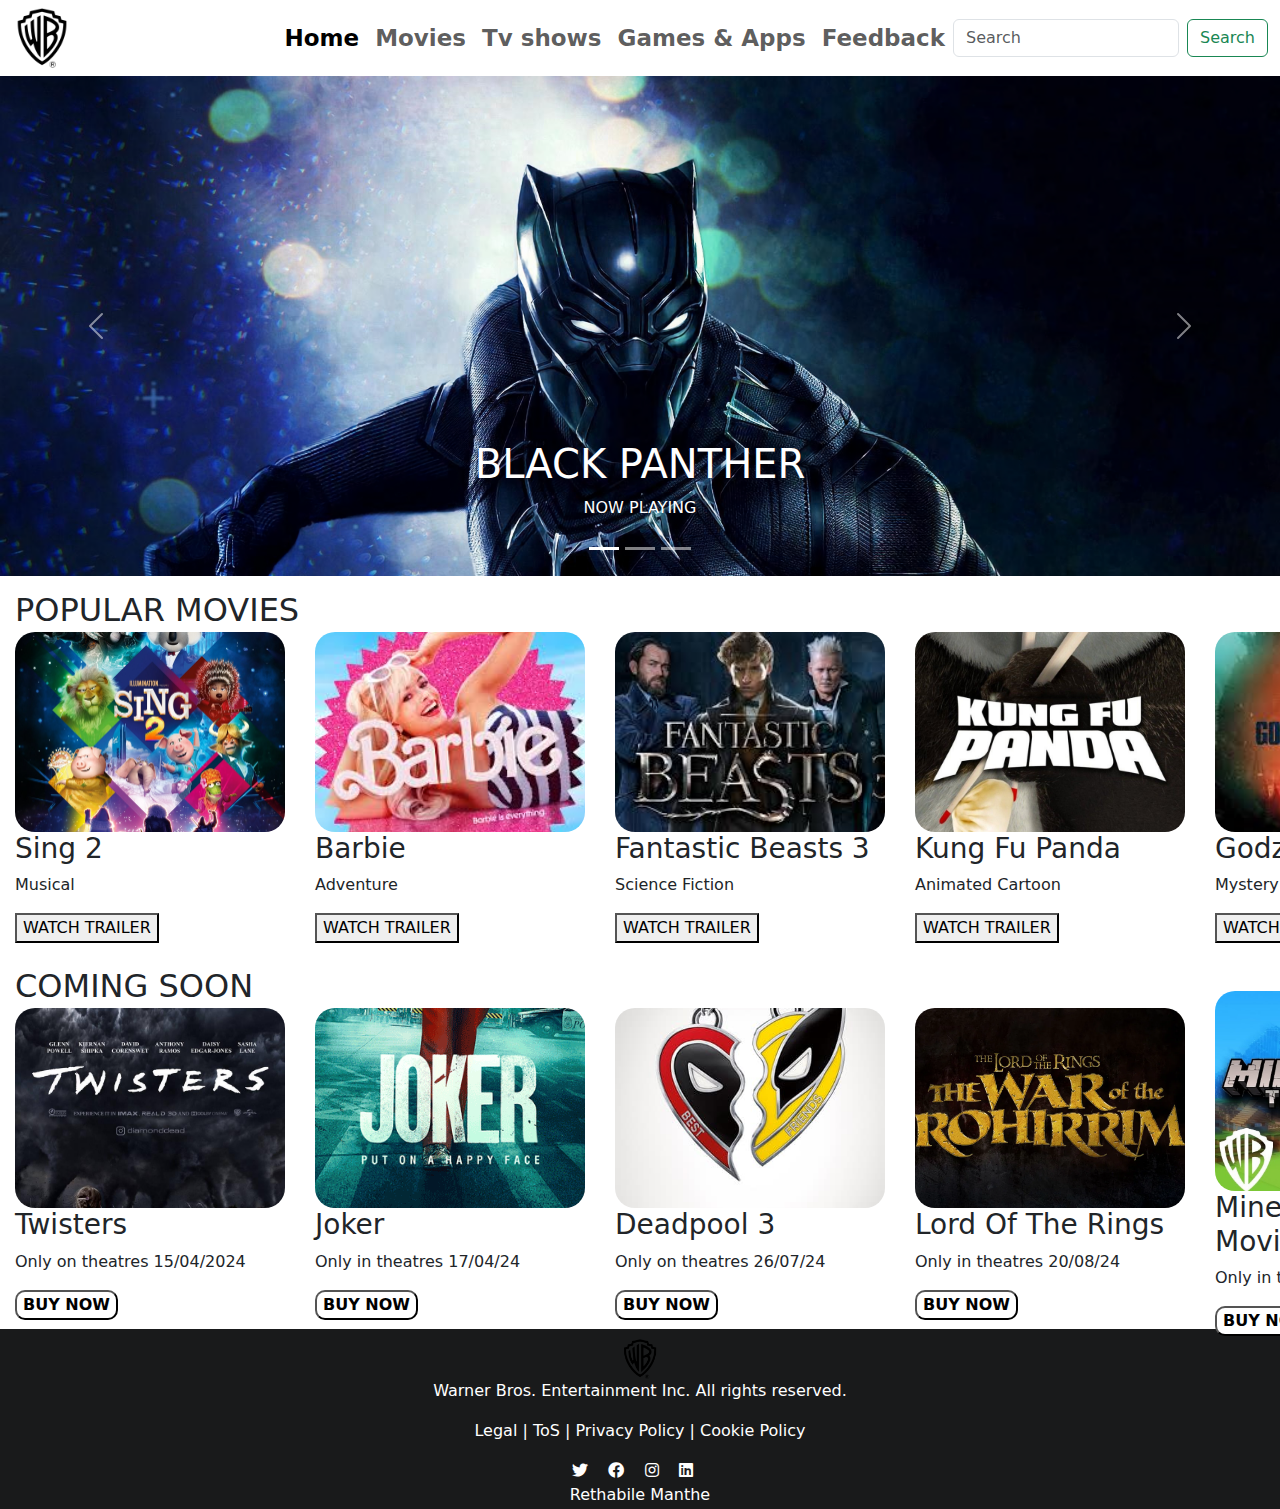
<file: index.html>
<!DOCTYPE html>
<html lang="en">
<head>
    <meta charset="UTF-8">
    <meta name="viewport" content="width=device-width, initial-scale=1.0">
    <title>Warner Bros</title>
    <link rel="stylesheet" href="style.css">
    <link href="https://cdn.jsdelivr.net/npm/bootstrap@5.3.3/dist/css/bootstrap.min.css" rel="stylesheet" integrity="sha384-QWTKZyjpPEjISv5WaRU9OFeRpok6YctnYmDr5pNlyT2bRjXh0JMhjY6hW+ALEwIH" crossorigin="anonymous">
    <link rel="stylesheet" href="https://cdnjs.cloudflare.com/ajax/libs/font-awesome/5.15.3/css/all.min.css">
 

</head>
<body>
  
    <nav class="navbar navbar-expand-lg ">
        <div class="container-fluid">
            <img src="images/warner-bros-logo-png-transparent.png" alt="" srcset="" style="height: 60px; width: 60px;">
            
          <button class="navbar-toggler" type="button" data-bs-toggle="collapse" data-bs-target="#navbarNav" aria-controls="navbarNav" aria-expanded="false" aria-label="Toggle navigation">
            <span class="navbar-toggler-icon"></span>
          </button>
          <div class="collapse navbar-collapse" id="navbarNav">
            <ul class="navbar-nav">
              <li class="nav-item">
                <a class="nav-link active" aria-current="page" href="index.html">Home</a>
              </li>
              <li class="nav-item">
                <a class="nav-link" href="movies.html">Movies</a>
              </li>
              <li class="nav-item">
                <a class="nav-link" href="tvshows.html">Tv shows</a>
              </li>
              <li class="nav-item">
                <a class="nav-link" href="games&apps.html">Games & Apps</a>
              </li>
             
              <li class="nav-item">
                <a class="nav-link" href="feedback.html">Feedback</a>
              </li>
            </ul>
            <!-- Search bar -->
            <form class="d-flex">
              <input class="form-control me-2" type="search" placeholder="Search" aria-label="Search">
              <button class="btn btn-outline-success" type="submit">Search</button>
          </form>
            </div>
          </div>
        </div>
      </nav>
           
      <div id="carouselExampleCaptions" class="carousel slide">
        <div class="carousel-indicators">
          <button type="button" data-bs-target="#carouselExampleCaptions" data-bs-slide-to="0" class="active" aria-current="true" aria-label="Slide 1"></button>
          <button type="button" data-bs-target="#carouselExampleCaptions" data-bs-slide-to="1" aria-label="Slide 2"></button>
          <button type="button" data-bs-target="#carouselExampleCaptions" data-bs-slide-to="2" aria-label="Slide 3"></button>
        </div>
        <div class="carousel-inner">
          <div class="carousel-item active">
            <img src="images/black-banner.png" class="d-block w-100"  alt="...">
            <div class="carousel-caption d-none d-md-block">
              <h1>BLACK PANTHER</h1>
              <p>NOW PLAYING</p>
            </div>
          </div>
          <div class="carousel-item">
            <img src="images/15808.jpg" class="d-block w-100"  alt="...">
            <div class="carousel-caption d-none d-md-block">
              <h1>DUNE</h1>
              <p>COMING SOON</p>
            </div>
          </div>
          <div class="carousel-item">
            <img src="images/wanda-banner.jpg" class="d-block w-100"  alt="...">
            <div class="carousel-caption d-none d-md-block">
              <h1>WANDA VISION</h1>
              <p>ONLY IN THEATRES 15/05/24</p>
            </div>
          </div>
        </div>
        <button class="carousel-control-prev" type="button" data-bs-target="#carouselExampleCaptions" data-bs-slide="prev">
          <span class="carousel-control-prev-icon" aria-hidden="true"></span>
          <span class="visually-hidden">Previous</span>
        </button>
        <button class="carousel-control-next" type="button" data-bs-target="#carouselExampleCaptions" data-bs-slide="next">
          <span class="carousel-control-next-icon" aria-hidden="true"></span>
          <span class="visually-hidden">Next</span>
        </button>
      </div>
      
      <div class="movie-list-container">
        <h2 class="movie-list-title">POPULAR MOVIES</h2>
        <div class="movie-list-wrapper">
         
            <div class="movie-list">
            <div class="movie-list-item">
              <img class="movie-list-item-img" src="images/sing2.jpg" alt="">
              <span class="movie-list-item-title"><h3>Sing 2</h3></span>
              <p class="movie-list-item-desc">Musical</p>
              <button onclick="document.location='https://youtu.be/EPZu5MA2uqI'">WATCH TRAILER</button>
            </div>
            <div class="movie-list-item">
              <img class="movie-list-item-img" src="images/barbie.jpeg" alt="">
              <span class="movie-list-item-title"><h3>Barbie</h3></span>
              <p class="movie-list-item-desc">Adventure</p>
              <button onclick="document.location='https://youtu.be/pBk4NYhWNMM'">WATCH TRAILER</button>
            </div>
            <div class="movie-list-item">
              <img class="movie-list-item-img" src="images/images.jpeg" alt="">
              <span class="movie-list-item-title"><h3>Fantastic Beasts 3</h3></span>
              <p class="movie-list-item-desc">Science Fiction</p>
              <button onclick="document.location='https://youtu.be/Y9dr2zw-TXQ'">WATCH TRAILER</button>
            </div>
            <div class="movie-list-item">
              <img class="movie-list-item-img" src="images/kungfu.jpg" alt="">
              <span class="movie-list-item-title"><h3>Kung Fu Panda</h3></span>
              <p class="movie-list-item-desc">Animated Cartoon</p>
              <button onclick="document.location='https://youtu.be/_inKs4eeHiI'">WATCH TRAILER</button>
            </div>
            
            <div class="movie-list-item">
              <img class="movie-list-item-img" src="images/zillavskong.jpeg" alt="">
              <span class="movie-list-item-title"><h3>Godzilla vs Kong</h3></span>
              <p class="movie-list-item-desc">Mystery</p>
              <button onclick="document.location='https://youtu.be/odM92ap8_c0'">WATCH TRAILER</button>
            </div>
            <div class="movie-list-item">
              <img class="movie-list-item-img" src="images/wonka2.jpg" alt="">
              <span class="movie-list-item-title"><h3>Wonka</h3></span>
              <p class="movie-list-item-desc">Action</p>
              <button onclick="document.location='https://youtu.be/otNh9bTjXWg'">WATCH TRAILER</button>
            </div>
            </div>
           
            </div>
            </div>

            <div class="movie-list-container">
              <h2 class="movie-list-title">COMING SOON</h2>
              <div class="movie-list-wrapper">
                  <div class="movie-list">
                  <div class="movie-list-item">
                    <img class="movie-list-item-img" src="images/twisters movie.jpeg" alt="">
                    <span class="movie-list-item-title"><h3>Twisters</h3></span>
                    <p class="movie-list-item-desc">Only on theatres 15/04/2024</p>
                    <button class="featured-button">BUY NOW</button>
                  </div>
                  <div class="movie-list-item">
                    <img class="movie-list-item-img" src="images/jokermovie.png" alt="">
                    <span class="movie-list-item-title"><h3>Joker</h3></span>
                    <p class="movie-list-item-desc">Only in theatres 17/04/24</p>
                    <button class="featured-button">BUY NOW</button>
                  </div>
                  <div class="movie-list-item">
                    <img class="movie-list-item-img" src="images/deadpoolandwolverine.jpg" alt="">
                    <span class="movie-list-item-title"><h3>Deadpool 3</h3></span>
                    <p class="movie-list-item-desc">Only on theatres 26/07/24</p>
                    <button class="featured-button">BUY NOW</button>
                  </div>
                  <div class="movie-list-item">
                    <img class="movie-list-item-img" src="images/lord of the rings.webp" alt="">
                    <span class="movie-list-item-title"><h3>Lord Of The Rings</h3></span>
                    <p class="movie-list-item-desc">Only in theatres 20/08/24</p>
                    <button class="featured-button">BUY NOW</button>
                  </div>
                  <div class="movie-list-item">
                    <img class="movie-list-item-img" src="images/minecraft.jpg" alt="">
                    <span class="movie-list-item-title"><h3>Minecraft:The Movie</h3></span>
                    <p class="movie-list-item-desc">Only in theatres 02/03/25</p>
                    <button class="featured-button">BUY NOW</button>
                  </div>
                  <div class="movie-list-item">
                    <img class="movie-list-item-img" src="images/meangirls.png" alt="">
                    <span class="movie-list-item-title"><h3>Mean Girls</h3></span>
                    <p class="movie-list-item-desc">Only in theatres 03/08/24</p>
                    <button class="featured-button">BUY NOW</button>
                  </div>
                  
                  </div>
                  
                  </div>
                  </div>

              
          
             
                        



                 
    <script src="https://cdn.jsdelivr.net/npm/bootstrap@5.3.3/dist/js/bootstrap.bundle.min.js" integrity="sha384-YvpcrYf0tY3lHB60NNkmXc5s9fDVZLESaAA55NDzOxhy9GkcIdslK1eN7N6jIeHz" crossorigin="anonymous"></script>

  </body>

<div class="footer">
  <img src="images/warner-bros-logo-png-transparent.png" alt="logo"><p>Warner Bros. Entertainment Inc. All rights reserved.</p>
  <p>Legal | ToS | Privacy Policy | Cookie Policy</p>
  <div class="footer-icon-container">
      <i class="fab fa-twitter"></i>
      <i class="fab fa-facebook"></i>
      <i class="fab fa-instagram"></i>
      <i class="fab fa-linkedin"></i>
  </div>
  <p>Rethabile Manthe</p>
</html>
</file>
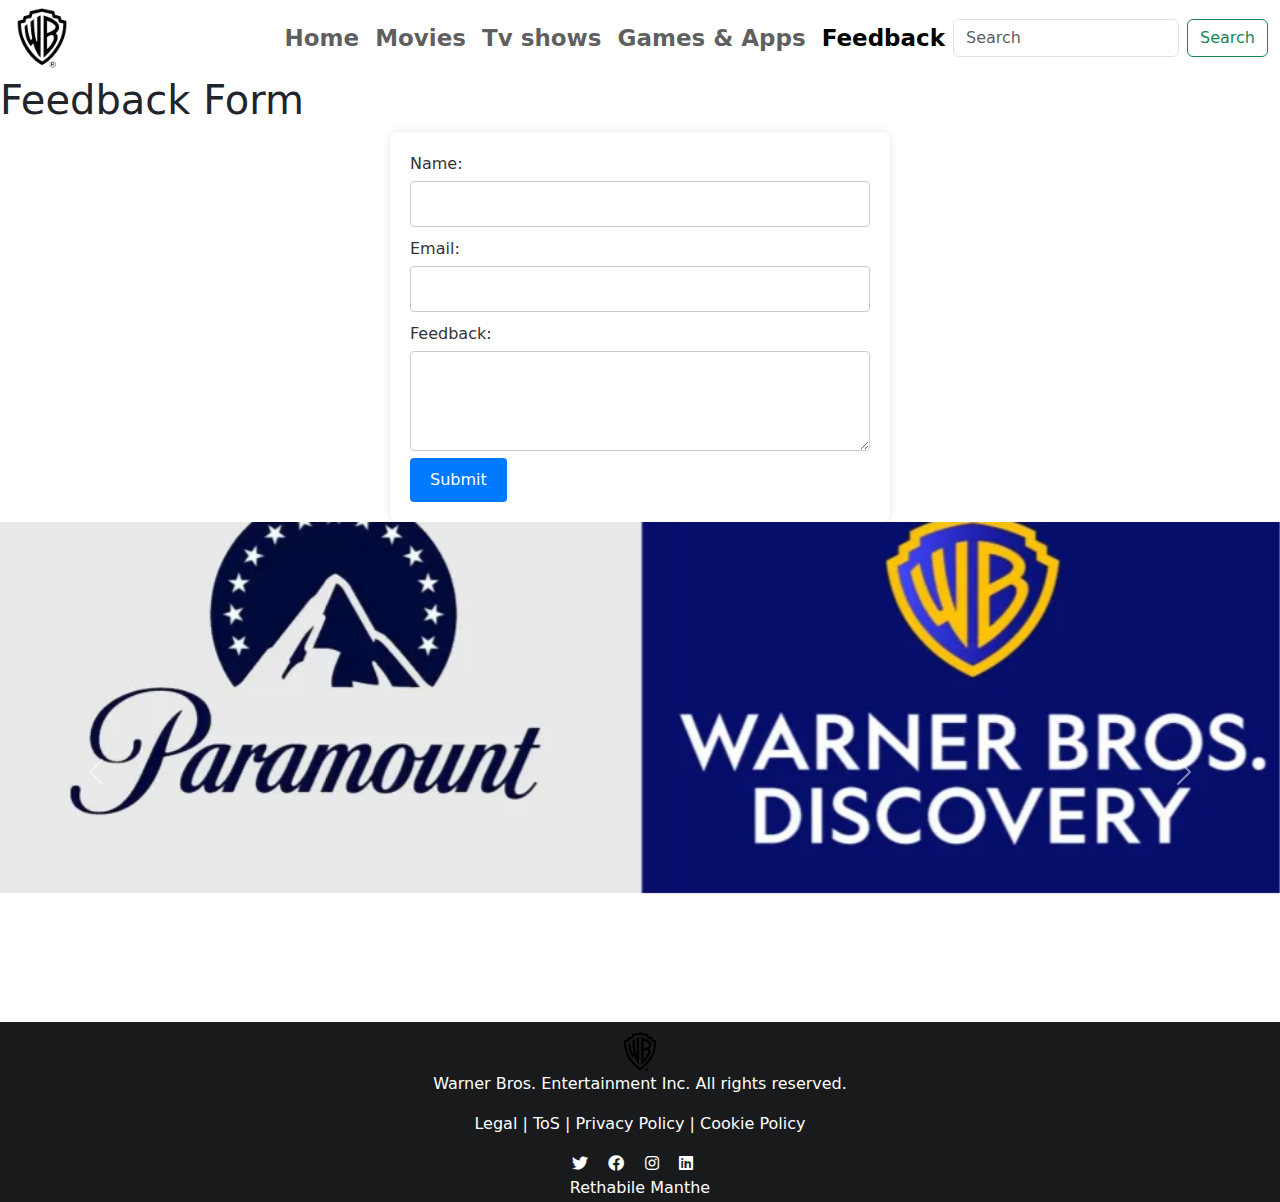
<file: feedback.html>
<!DOCTYPE html>
<html lang="en">
<head>
    <meta charset="UTF-8">
    <meta name="viewport" content="width=device-width, initial-scale=1.0">
    <title>Feedback</title>
    <link rel="stylesheet" href="style.css">
    <link href="https://cdn.jsdelivr.net/npm/bootstrap@5.3.3/dist/css/bootstrap.min.css" rel="stylesheet" integrity="sha384-QWTKZyjpPEjISv5WaRU9OFeRpok6YctnYmDr5pNlyT2bRjXh0JMhjY6hW+ALEwIH" crossorigin="anonymous">
    <link rel="stylesheet" href="https://cdnjs.cloudflare.com/ajax/libs/font-awesome/5.15.3/css/all.min.css">
  </head>
<body>
    <nav class="navbar navbar-expand-lg ">
        <div class="container-fluid">
            <img src="images/warner-bros-logo-png-transparent.png" alt="" srcset="" style="height: 60px; width: 60px;">
          <button class="navbar-toggler" type="button" data-bs-toggle="collapse" data-bs-target="#navbarNav" aria-controls="navbarNav" aria-expanded="false" aria-label="Toggle navigation">
            <span class="navbar-toggler-icon"></span>
          </button>
          <div class="collapse navbar-collapse" id="navbarNav">
            <ul class="navbar-nav">
              <li class="nav-item">
                <a class="nav-link" aria-current="page" href="index.html">Home</a>
              </li>
              <li class="nav-item">
                <a class="nav-link" href="movies.html">Movies</a>
              </li>
              <li class="nav-item">
                <a class="nav-link" href="tvshows.html">Tv shows</a>
              </li>
              <li class="nav-item">
                <a class="nav-link" href="games&apps.html">Games & Apps</a>
              </li>
              
              <li class="nav-item">
                <a class="nav-link active" href="feedback.html">Feedback</a>
              </li>
            </ul>
            <!-- Search bar -->
            <form class="d-flex">
              <input class="form-control me-2" type="search" placeholder="Search" aria-label="Search">
              <button class="btn btn-outline-success" type="submit">Search</button>
          </form>
          </div>
        </div>
      </nav>
      <h1>Feedback Form</h1>
      <form id="feedback-form" action="submit_feedback.php" method="POST">
          <label for="name">Name:</label><br>
          <input type="text" id="name" name="name" required><br>
  
          <label for="email">Email:</label><br>
          <input type="email" id="email" name="email" required><br>
  
          <label for="feedback">Feedback:</label><br>
          <textarea id="feedback" name="feedback" rows="4" required></textarea><br>
  
          <input type="submit" value="Submit">
      </form>
      <div id="carouselExampleCaptions" class="carousel slide">
        <div class="carousel-indicators">
          <button type="button" data-bs-target="#carouselExampleCaptions" data-bs-slide-to="0" class="active" aria-current="true" aria-label="Slide 1"></button>
          <button type="button" data-bs-target="#carouselExampleCaptions" data-bs-slide-to="1" aria-label="Slide 2"></button>
          <button type="button" data-bs-target="#carouselExampleCaptions" data-bs-slide-to="2" aria-label="Slide 3"></button>
        </div>
        <div class="carousel-inner">
          <div class="carousel-item active">
            <img src="images/Warner-Bros-Discovery-Paramount-Global.png" class="d-block w-100"  alt="...">
            <div class="carousel-caption d-none d-md-block">
             
            </div>
          </div>
          <div class="carousel-item">
            <img src="images/WB...png" class="d-block w-100"  alt="...">
            <div class="carousel-caption d-none d-md-block">
              
            </div>
          </div>
          <div class="carousel-item">
            <img src="images/warner-brosSSSSS.webp" class="d-block w-100"  alt="...">
            <div class="carousel-caption d-none d-md-block">
              
            </div>
          </div>
        </div>
        <button class="carousel-control-prev" type="button" data-bs-target="#carouselExampleCaptions" data-bs-slide="prev">
          <span class="carousel-control-prev-icon" aria-hidden="true"></span>
          <span class="visually-hidden">Previous</span>
        </button>
        <button class="carousel-control-next" type="button" data-bs-target="#carouselExampleCaptions" data-bs-slide="next">
          <span class="carousel-control-next-icon" aria-hidden="true"></span>
          <span class="visually-hidden">Next</span>
        </button>
      </div>






    <script src="https://cdn.jsdelivr.net/npm/bootstrap@5.3.3/dist/js/bootstrap.bundle.min.js" integrity="sha384-YvpcrYf0tY3lHB60NNkmXc5s9fDVZLESaAA55NDzOxhy9GkcIdslK1eN7N6jIeHz" crossorigin="anonymous"></script>
</body>
<div class="footer">
  <img src="images/warner-bros-logo-png-transparent.png" alt="logo"><p>Warner Bros. Entertainment Inc. All rights reserved.</p>
  <p>Legal | ToS | Privacy Policy | Cookie Policy</p>
  <div class="footer-icon-container">
      <i class="fab fa-twitter"></i>
      <i class="fab fa-facebook"></i>
      <i class="fab fa-instagram"></i>
      <i class="fab fa-linkedin"></i>
  </div>
  <p>Rethabile Manthe</p>
</html>
</file>
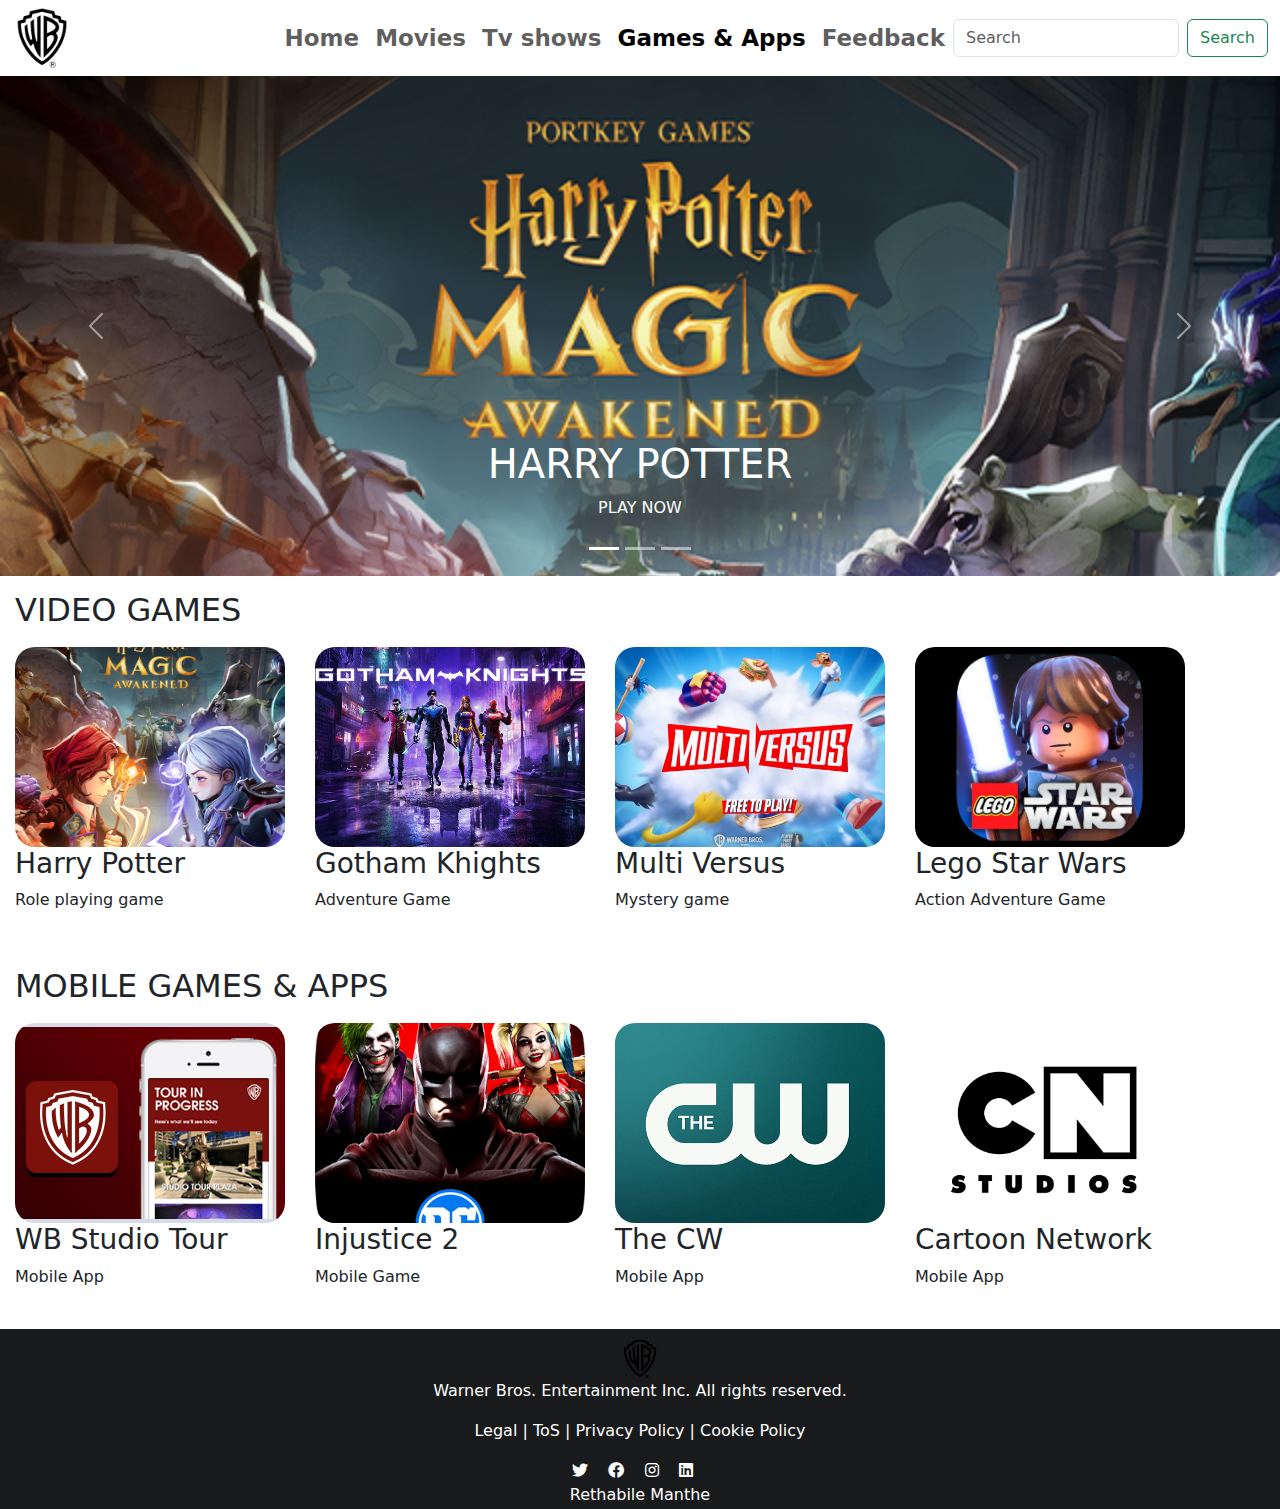
<file: games&apps.html>
<!DOCTYPE html>
<html lang="en">
<head>
    <meta charset="UTF-8">
    <meta name="viewport" content="width=device-width, initial-scale=1.0">
    <title>Games&Apps</title>
    <link rel="stylesheet" href="style.css">
    <link href="https://cdn.jsdelivr.net/npm/bootstrap@5.3.3/dist/css/bootstrap.min.css" rel="stylesheet" integrity="sha384-QWTKZyjpPEjISv5WaRU9OFeRpok6YctnYmDr5pNlyT2bRjXh0JMhjY6hW+ALEwIH" crossorigin="anonymous">
    <link rel="stylesheet" href="https://cdnjs.cloudflare.com/ajax/libs/font-awesome/5.15.3/css/all.min.css">
  </head>
<body>
    <nav class="navbar navbar-expand-lg ">
        <div class="container-fluid">
            <img src="images/warner-bros-logo-png-transparent.png" alt="" srcset="" style="height: 60px; width: 60px;">
          
          <button class="navbar-toggler" type="button" data-bs-toggle="collapse" data-bs-target="#navbarNav" aria-controls="navbarNav" aria-expanded="false" aria-label="Toggle navigation">
            <span class="navbar-toggler-icon"></span>
          </button>
          <div class="collapse navbar-collapse" id="navbarNav">
            <ul class="navbar-nav">
              <li class="nav-item">
                <a class="nav-link" aria-current="page" href="index.html">Home</a>
              </li>
              <li class="nav-item">
                <a class="nav-link" href="movies.html">Movies</a>
              </li>
              <li class="nav-item">
                <a class="nav-link" href="tvshows.html">Tv shows</a>
              </li>
              <li class="nav-item">
                <a class="nav-link active" href="games&apps.html">Games & Apps</a>
              </li>
              
              <li class="nav-item">
                <a class="nav-link" href="feedback.html">Feedback</a>
              </li>
            </ul>
            <!-- Search bar -->
            <form class="d-flex">
              <input class="form-control me-2" type="search" placeholder="Search" aria-label="Search">
              <button class="btn btn-outline-success" type="submit">Search</button>
          </form>
          </div>
        </div>
      </nav>
      <div id="carouselExampleCaptions" class="carousel slide">
        <div class="carousel-indicators">
          <button type="button" data-bs-target="#carouselExampleCaptions" data-bs-slide-to="0" class="active" aria-current="true" aria-label="Slide 1"></button>
          <button type="button" data-bs-target="#carouselExampleCaptions" data-bs-slide-to="1" aria-label="Slide 2"></button>
          <button type="button" data-bs-target="#carouselExampleCaptions" data-bs-slide-to="2" aria-label="Slide 3"></button>
        </div>
        <div class="carousel-inner">
          <div class="carousel-item active">
            <img src="images/Card_Battle_Art_640_x_640.png" class="d-block w-100"  alt="...">
            <div class="carousel-caption d-none d-md-block">
              <h1>HARRY POTTER</h1>
              <p>PLAY NOW</p>
            </div>
          </div>
          <div class="carousel-item">
            <img src="images/Lego-battles-logo.webp" class="d-block w-100"  alt="...">
            <div class="carousel-caption d-none d-md-block">
              <h1>LEGO</h1>
              <p>JOIN TODAY</p>
            </div>
          </div>
          <div class="carousel-item">
            <img src="images/MORTALkombat game.png" class="d-block w-100"  alt="...">
            <div class="carousel-caption d-none d-md-block">
              <h1>MORTAL KOMBAT</h1>
              <p>BUY NOW</p>
            </div>
          </div>
        </div>
        <button class="carousel-control-prev" type="button" data-bs-target="#carouselExampleCaptions" data-bs-slide="prev">
          <span class="carousel-control-prev-icon" aria-hidden="true"></span>
          <span class="visually-hidden">Previous</span>
        </button>
        <button class="carousel-control-next" type="button" data-bs-target="#carouselExampleCaptions" data-bs-slide="next">
          <span class="carousel-control-next-icon" aria-hidden="true"></span>
          <span class="visually-hidden">Next</span>
        </button>
      </div>

      <div class="movie-list-container">
        <h2 class="movie-list-title">VIDEO GAMES</h2>
        <div class="movie-list-wrapper">
         
            <div class="movie-list">
            <div class="movie-list-item">
              <img class="movie-list-item-img" src="images/Card_Battle_Art_640_x_640.png" alt="">
              <span class="movie-list-item-title"><h3>Harry Potter</h3></span>
              <p class="movie-list-item-desc">Role playing game</p>
             
            </div>
            <div class="movie-list-item">
              <img class="movie-list-item-img" src="images/gothamknighta.jpg" alt="">
              <span class="movie-list-item-title"><h3>Gotham Khights</h3></span>
              <p class="movie-list-item-desc">Adventure Game</p>
              
            </div>
            <div class="movie-list-item">
              <img class="movie-list-item-img" src="images/multiversus.webp" alt="">
              <span class="movie-list-item-title"><h3>Multi Versus</h3></span>
              <p class="movie-list-item-desc">Mystery game</p>
              
            </div>
            <div class="movie-list-item">
              <img class="movie-list-item-img" src="images/legostarwars.jpeg" alt="">
              <span class="movie-list-item-title"><h3>Lego Star Wars</h3></span>
              <p class="movie-list-item-desc">Action Adventure Game</p>
             
            </div>
            
            
            </div>
           
            </div>
            </div>

            <div class="movie-list-container">
              <h2 class="movie-list-title">MOBILE GAMES & APPS</h2>
              <div class="movie-list-wrapper">
                  <div class="movie-list">
                  <div class="movie-list-item">
                    <img class="movie-list-item-img" src="images/wbapp.png" alt="">
                    <span class="movie-list-item-title"><h3>WB Studio Tour</h3></span>
                    <p class="movie-list-item-desc">Mobile App</p>
                  
                  </div>
                  <div class="movie-list-item">
                    <img class="movie-list-item-img" src="images/Injustice-2-APK-8.png" alt="">
                    <span class="movie-list-item-title"><h3>Injustice 2</h3></span>
                    <p class="movie-list-item-desc">Mobile Game</p>
                    
                  </div>
                  <div class="movie-list-item">
                    <img class="movie-list-item-img" src="images/thecwposter.png" alt="">
                    <span class="movie-list-item-title"><h3>The CW</h3></span>
                    <p class="movie-list-item-desc">Mobile App</p>
                  
                  </div>
                  <div class="movie-list-item">
                    <img class="movie-list-item-img" src="images/cartoonnetwork.webp" alt="">
                    <span class="movie-list-item-title"><h3>Cartoon Network</h3></span>
                    <p class="movie-list-item-desc">Mobile App</p>
                    
                  </div>
                  
                  
                  </div>
                  
                  </div>
                  </div>




    <script src="https://cdn.jsdelivr.net/npm/bootstrap@5.3.3/dist/js/bootstrap.bundle.min.js" integrity="sha384-YvpcrYf0tY3lHB60NNkmXc5s9fDVZLESaAA55NDzOxhy9GkcIdslK1eN7N6jIeHz" crossorigin="anonymous"></script>
</body>
<div class="footer">
  <img src="images/warner-bros-logo-png-transparent.png" alt="logo"><p>Warner Bros. Entertainment Inc. All rights reserved.</p>
  <p>Legal | ToS | Privacy Policy | Cookie Policy</p>
  <div class="footer-icon-container">
      <i class="fab fa-twitter"></i>
      <i class="fab fa-facebook"></i>
      <i class="fab fa-instagram"></i>
      <i class="fab fa-linkedin"></i>
  </div>
  <p>Rethabile Manthe</p>
</html>
</file>
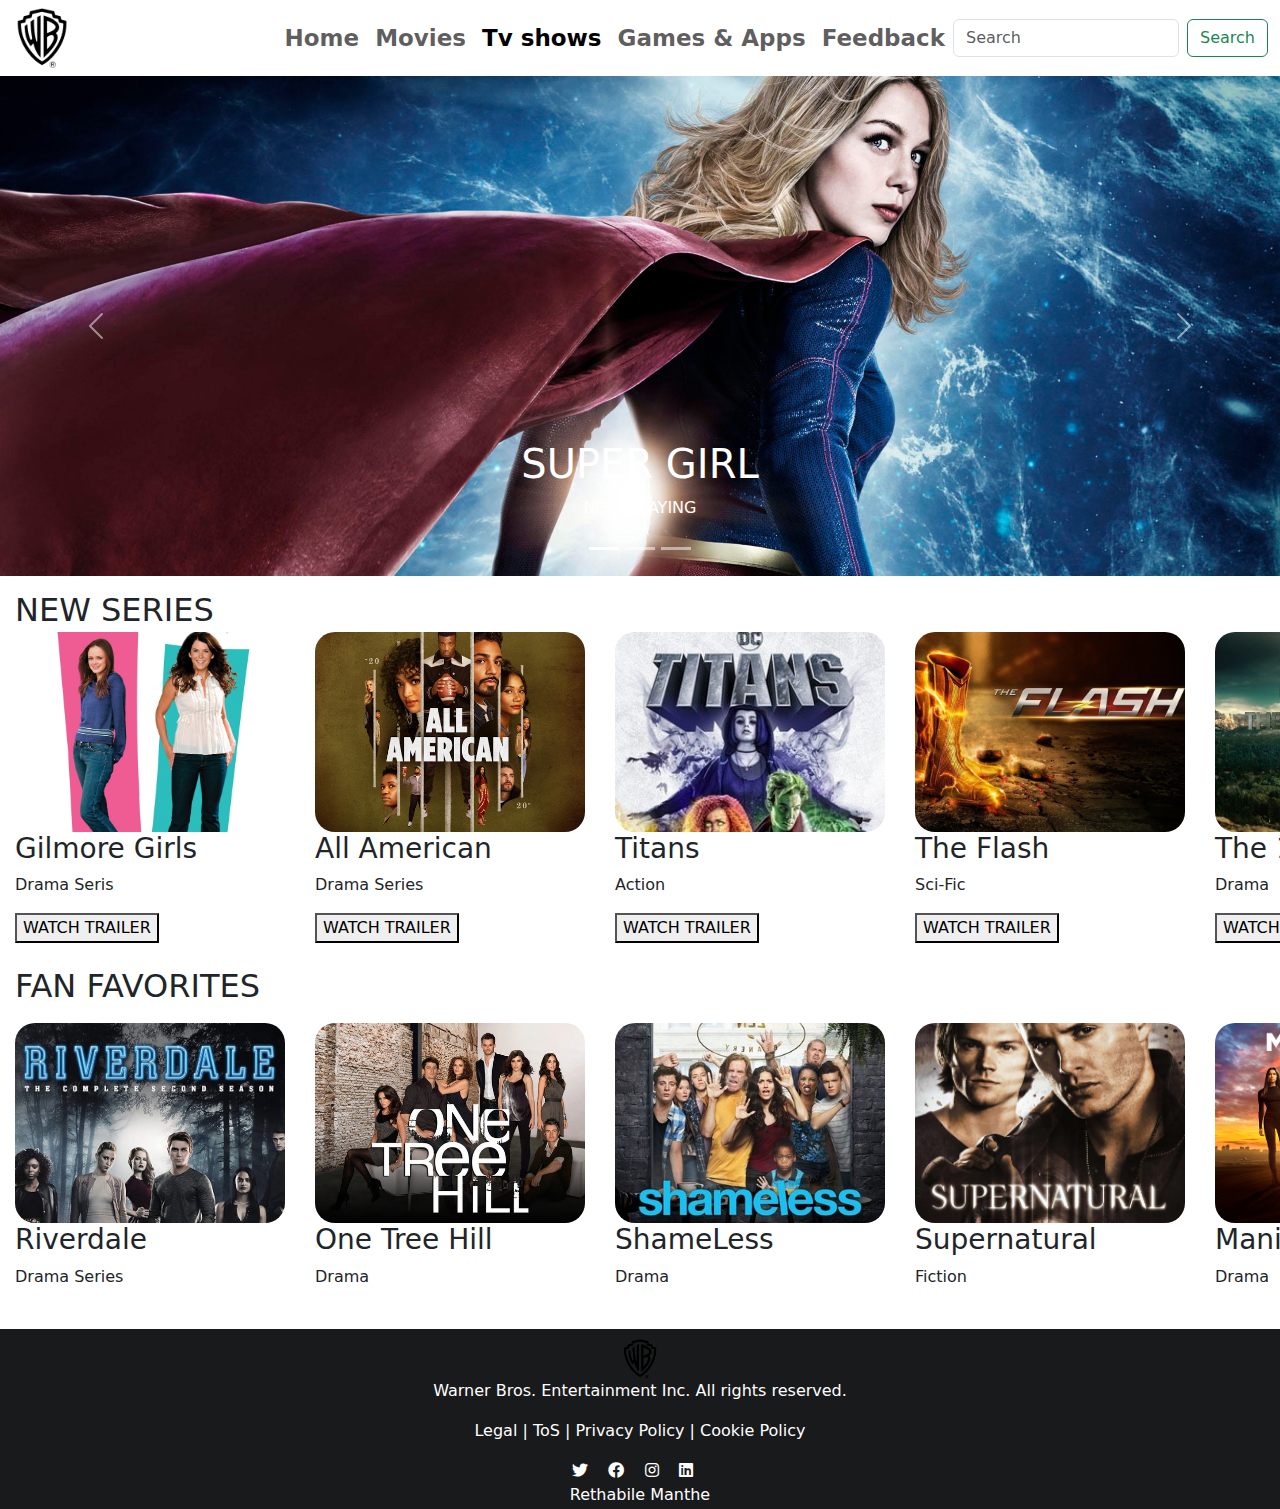
<file: tvshows.html>
<!DOCTYPE html>
<html lang="en">
<head>
    <meta charset="UTF-8">
    <meta name="viewport" content="width=device-width, initial-scale=1.0">
    <title>Tv shows</title>
    <link rel="stylesheet" href="style.css">
    <link href="https://cdn.jsdelivr.net/npm/bootstrap@5.3.3/dist/css/bootstrap.min.css" rel="stylesheet" integrity="sha384-QWTKZyjpPEjISv5WaRU9OFeRpok6YctnYmDr5pNlyT2bRjXh0JMhjY6hW+ALEwIH" crossorigin="anonymous">
    <link rel="stylesheet" href="https://cdnjs.cloudflare.com/ajax/libs/font-awesome/5.15.3/css/all.min.css">
  </head>
<body>
    <nav class="navbar navbar-expand-lg ">
        <div class="container-fluid">
            <img src="images/warner-bros-logo-png-transparent.png" alt="" srcset="" style="height: 60px; width: 60px;">
          
          <button class="navbar-toggler" type="button" data-bs-toggle="collapse" data-bs-target="#navbarNav" aria-controls="navbarNav" aria-expanded="false" aria-label="Toggle navigation">
            <span class="navbar-toggler-icon"></span>
          </button>
          <div class="collapse navbar-collapse" id="navbarNav">
            <ul class="navbar-nav">
              <li class="nav-item">
                <a class="nav-link" aria-current="page" href="index.html">Home</a>
              </li>
              <li class="nav-item">
                <a class="nav-link" href="movies.html">Movies</a>
              </li>
              <li class="nav-item">
                <a class="nav-link active" href="tvshows.html">Tv shows</a>
              </li>
              <li class="nav-item">
                <a class="nav-link" href="games&apps.html">Games & Apps</a>
              </li>
              
              <li class="nav-item">
                <a class="nav-link" href="feedback.html">Feedback</a>
              </li>
            </ul>
            <!-- Search bar -->
            <form class="d-flex">
              <input class="form-control me-2" type="search" placeholder="Search" aria-label="Search">
              <button class="btn btn-outline-success" type="submit">Search</button>
          </form>
          </div>
        </div>
      </nav>
      <div id="carouselExampleCaptions" class="carousel slide">
        <div class="carousel-indicators">
          <button type="button" data-bs-target="#carouselExampleCaptions" data-bs-slide-to="0" class="active" aria-current="true" aria-label="Slide 1"></button>
          <button type="button" data-bs-target="#carouselExampleCaptions" data-bs-slide-to="1" aria-label="Slide 2"></button>
          <button type="button" data-bs-target="#carouselExampleCaptions" data-bs-slide-to="2" aria-label="Slide 3"></button>
        </div>
        <div class="carousel-inner">
          <div class="carousel-item active">
            <img src="images/supergirl-banner.jpg" class="d-block w-100"  alt="...">
            <div class="carousel-caption d-none d-md-block">
              <h1>SUPER GIRL</h1>
              <p>NOW PLAYING</p>
            </div>
          </div>
          <div class="carousel-item">
            <img src="images/luciferbanner.png" class="d-block w-100"  alt="...">
            <div class="carousel-caption d-none d-md-block">
              <h1>LUCIFER</h1>
              <p>COMING SOON</p>
            </div>
          </div>
          <div class="carousel-item">
            <img src="images/wanda-banner.jpg" class="d-block w-100"  alt="...">
            <div class="carousel-caption d-none d-md-block">
              <h1>WANDA VISION</h1>
              <p>ONLY IN THEATRES 15/05/24</p>
            </div>
          </div>
        </div>
        <button class="carousel-control-prev" type="button" data-bs-target="#carouselExampleCaptions" data-bs-slide="prev">
          <span class="carousel-control-prev-icon" aria-hidden="true"></span>
          <span class="visually-hidden">Previous</span>
        </button>
        <button class="carousel-control-next" type="button" data-bs-target="#carouselExampleCaptions" data-bs-slide="next">
          <span class="carousel-control-next-icon" aria-hidden="true"></span>
          <span class="visually-hidden">Next</span>
        </button>
      </div>
      <div class="movie-list-container">
        <h2 class="movie-list-title">NEW SERIES</h2>
        <div class="movie-list-wrapper">
         
            <div class="movie-list">
            <div class="movie-list-item">
              <img class="movie-list-item-img" src="images/tvshow1.jpg" alt="">
              <span class="movie-list-item-title"><h3>Gilmore Girls</h3></span>
              <p class="movie-list-item-desc">Drama Seris</p>
              <button onclick="document.location='https://youtu.be/Ac47mma8XRA'">WATCH TRAILER</button>
            </div>
            <div class="movie-list-item">
              <img class="movie-list-item-img" src="images/tvshow2.png" alt="">
              <span class="movie-list-item-title"><h3>All American</h3></span>
              <p class="movie-list-item-desc">Drama Series</p>
              <button onclick="document.location='https://youtu.be/oIaujmoukqU'">WATCH TRAILER</button>
            </div>
            <div class="movie-list-item">
              <img class="movie-list-item-img" src="images/tvshow3.jpg" alt="">
              <span class="movie-list-item-title"><h3>Titans</h3></span>
              <p class="movie-list-item-desc">Action</p>
              <button onclick="document.location='https://youtu.be/rLzcQQDRkb4'">WATCH TRAILER</button>
            </div>
            <div class="movie-list-item">
              <img class="movie-list-item-img" src="images/THEFLASH.jpg" alt="">
              <span class="movie-list-item-title"><h3>The Flash</h3></span>
              <p class="movie-list-item-desc">Sci-Fic</p>
              <button onclick="document.location='https://youtu.be/IgVyroQjZbE'">WATCH TRAILER</button>
            </div>
            
            <div class="movie-list-item">
              <img class="movie-list-item-img" src="images/the100.jpg" alt="">
              <span class="movie-list-item-title"><h3>The 100</h3></span>
              <p class="movie-list-item-desc">Drama</p>
              <button onclick="document.location='https://youtu.be/aDrsItJ_HU4'">WATCH TRAILER</button>
            </div>
            <div class="movie-list-item">
              <img class="movie-list-item-img" src="images/youtvseries.jpg" alt="">
              <span class="movie-list-item-title"><h3>YOU</h3></span>
              <p class="movie-list-item-desc">Thriller</p>
              <button onclick="document.location='https://youtu.be/4NhxjPxre1Q'">WATCH TRAILER</button>
            </div>
            </div>
           
            </div>
            </div>

            <div class="movie-list-container">
              <h2 class="movie-list-title">FAN FAVORITES</h2>
              <div class="movie-list-wrapper">
                  <div class="movie-list">
                  <div class="movie-list-item">
                    <img class="movie-list-item-img" src="images/Riverdaleee.jpg" alt="">
                    <span class="movie-list-item-title"><h3>Riverdale</h3></span>
                    <p class="movie-list-item-desc">Drama Series</p>
                    
                  </div>
                  <div class="movie-list-item">
                    <img class="movie-list-item-img" src="images/onetreehill.jpg" alt="">
                    <span class="movie-list-item-title"><h3>One Tree Hill</h3></span>
                    <p class="movie-list-item-desc">Drama</p>
                    
                  </div>
                  <div class="movie-list-item">
                    <img class="movie-list-item-img" src="images/shameless.jpg" alt="">
                    <span class="movie-list-item-title"><h3>ShameLess</h3></span>
                    <p class="movie-list-item-desc">Drama</p>
                    
                  </div>
                  <div class="movie-list-item">
                    <img class="movie-list-item-img" src="images/Supernatural.jpg" alt="">
                    <span class="movie-list-item-title"><h3>Supernatural</h3></span>
                    <p class="movie-list-item-desc">Fiction</p>
                    
                  </div>
                  <div class="movie-list-item">
                    <img class="movie-list-item-img" src="images/manifest.jpg" alt="">
                    <span class="movie-list-item-title"><h3>Manifest</h3></span>
                    <p class="movie-list-item-desc">Drama</p>
                    
                  </div>
                  <div class="movie-list-item">
                    <img class="movie-list-item-img" src="images/tvshow2.png" alt="">
                    <span class="movie-list-item-title"><h3>All American</h3></span>
                    <p class="movie-list-item-desc">Family Drama</p>
                   
                  </div>
                  
                  </div>
                  
                  </div>
                  </div>





    <script src="https://cdn.jsdelivr.net/npm/bootstrap@5.3.3/dist/js/bootstrap.bundle.min.js" integrity="sha384-YvpcrYf0tY3lHB60NNkmXc5s9fDVZLESaAA55NDzOxhy9GkcIdslK1eN7N6jIeHz" crossorigin="anonymous"></script>
</body>
<div class="footer">
  <img src="images/warner-bros-logo-png-transparent.png" alt="logo"><p>Warner Bros. Entertainment Inc. All rights reserved.</p>
  <p>Legal | ToS | Privacy Policy | Cookie Policy</p>
  <div class="footer-icon-container">
      <i class="fab fa-twitter"></i>
      <i class="fab fa-facebook"></i>
      <i class="fab fa-instagram"></i>
      <i class="fab fa-linkedin"></i>
  </div>
  <p>Rethabile Manthe</p>
</html>
</file>
<file: style.css>
* {
    margin: 0;
  }
  
  body {
    font-family: "Roboto", sans-serif;
    background-color: #151515;
    min-width: 100%;
    
  }
.navbar-nav{
    margin-left: auto;
    font-weight: bold;
    font-size: 23px;
}
.carousel-item{
  height: 500px;
  width: 400px;
  
}

.movie-list-container{
  padding: 15px;
}
.movie-list-wrapper{
  position: relative;

}
.featured-button{
  background-color: white;
  color: black;
  font-weight: bold;
  border-radius: 10px;
  outline: none;
  
}
.movie-list{
  display: flex;
  height: 300px;
  align-items: center;
}
.movie-list-item{
margin-right: 30px;
position: relative;

}
.movie-list-item:hover .movie-list-item-img{
  transform: scale(1);
  margin: 0 10px;
}
.movie-list-item-img{
  width: 270px;
  height: 200px;
  object-fit: cover;
  transition: all 1s ease-out;
  border-radius: 20px;
}

#feedback-form {
  max-width: 500px;
  margin: 0 auto;
  background-color: #fff;
  padding: 20px;
  border-radius: 8px;
  box-shadow: 0 0 10px rgba(0, 0, 0, 0.1);
}

label {
  display: block;
  margin-bottom: 5px;
  color: #333;
}

input[type="text"],
input[type="email"],
textarea {
  width: 100%;
  padding: 10px;
  margin-bottom: 10px;
  border: 1px solid #ccc;
  border-radius: 4px;
  box-sizing: border-box;
}
textarea {
  height: 100px;
}

input[type="submit"] {
  background-color: #007bff;
  color: #fff;
  border: none;
  border-radius: 4px;
  padding: 10px 20px;
  cursor: pointer;
  transition: background-color 0.3s ease;
}

input[type="submit"]:hover {
  background-color: #0056b3;
}










.footer{
  background-color: #191a1b;
  color: #fff;
  padding-top: 10px;
  text-align: center;
  height: 180px;
  padding-bottom: 40px;
}
.footer img{
  height: 40x;
  width: 40px;
}

.footer-icon-container i{ 
  margin-right: 15px;
}

.fab:hover {
  color: #000000; 
}
</file>
